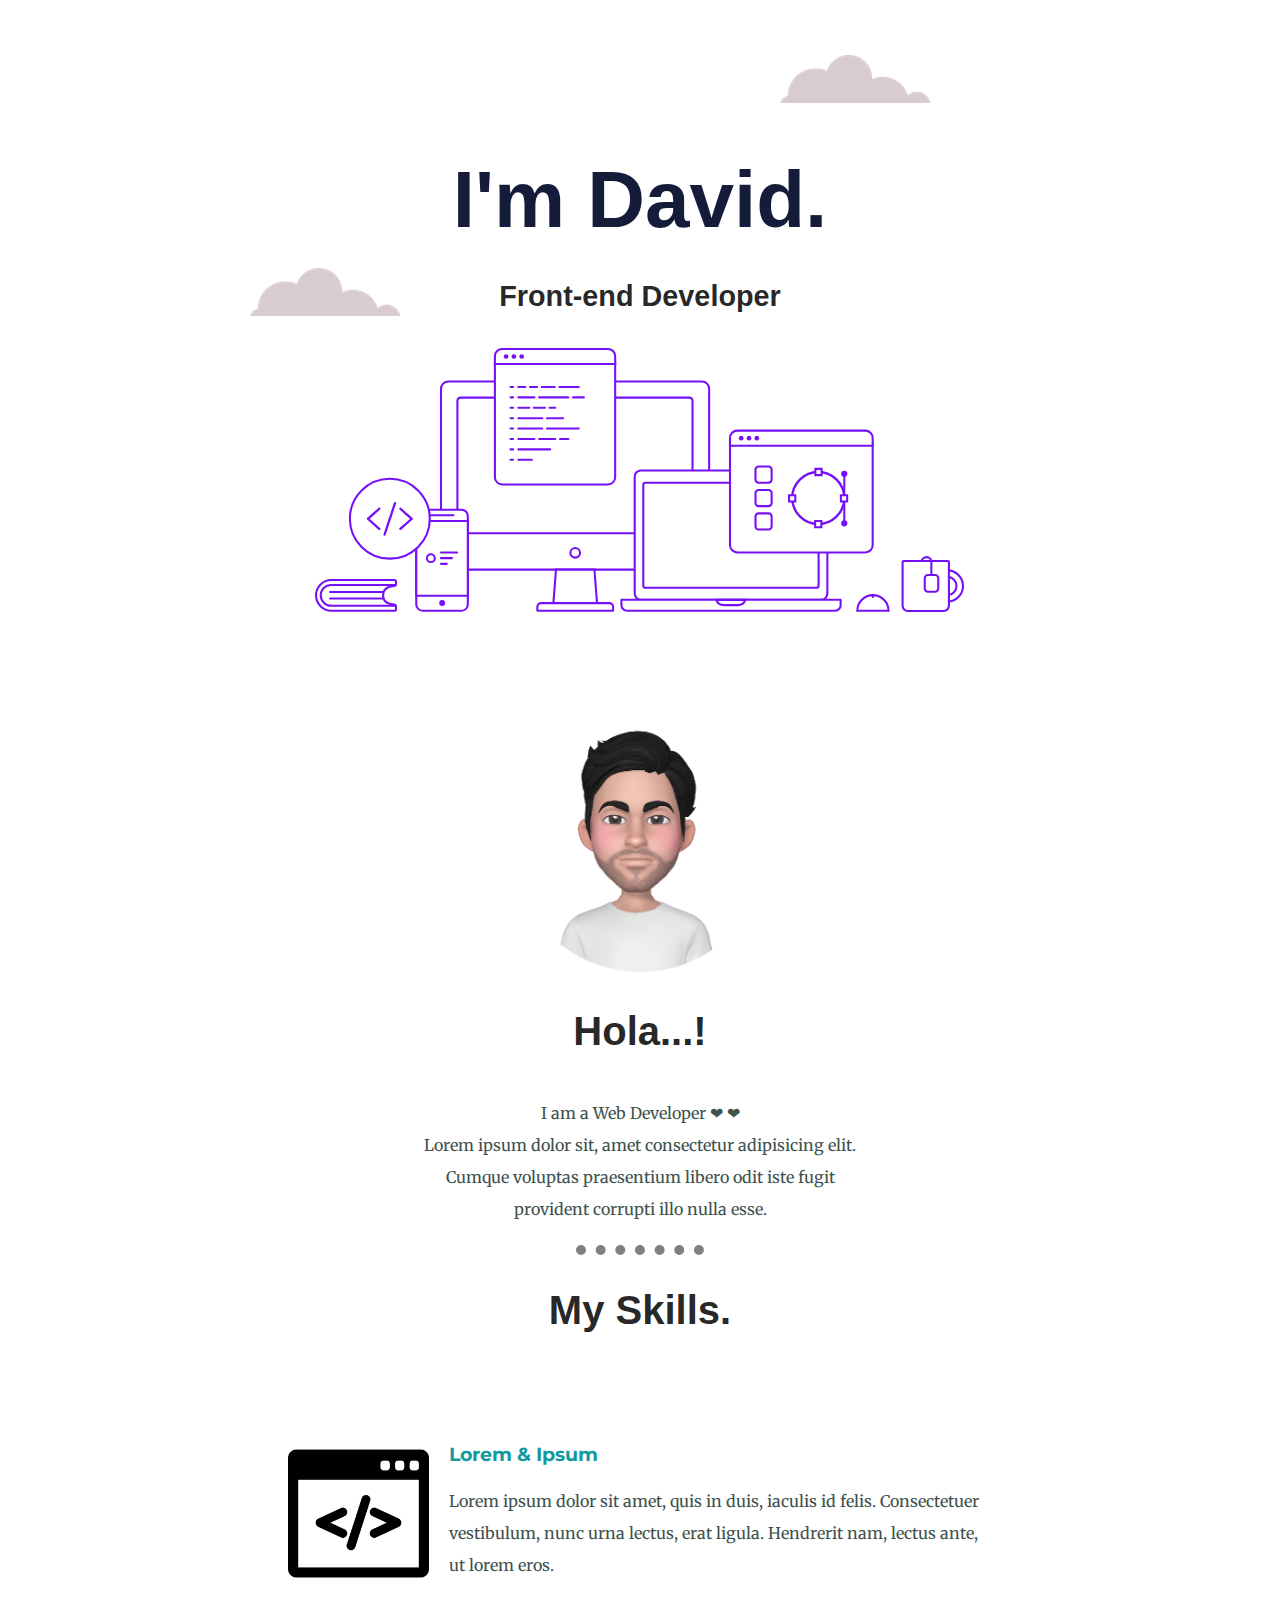
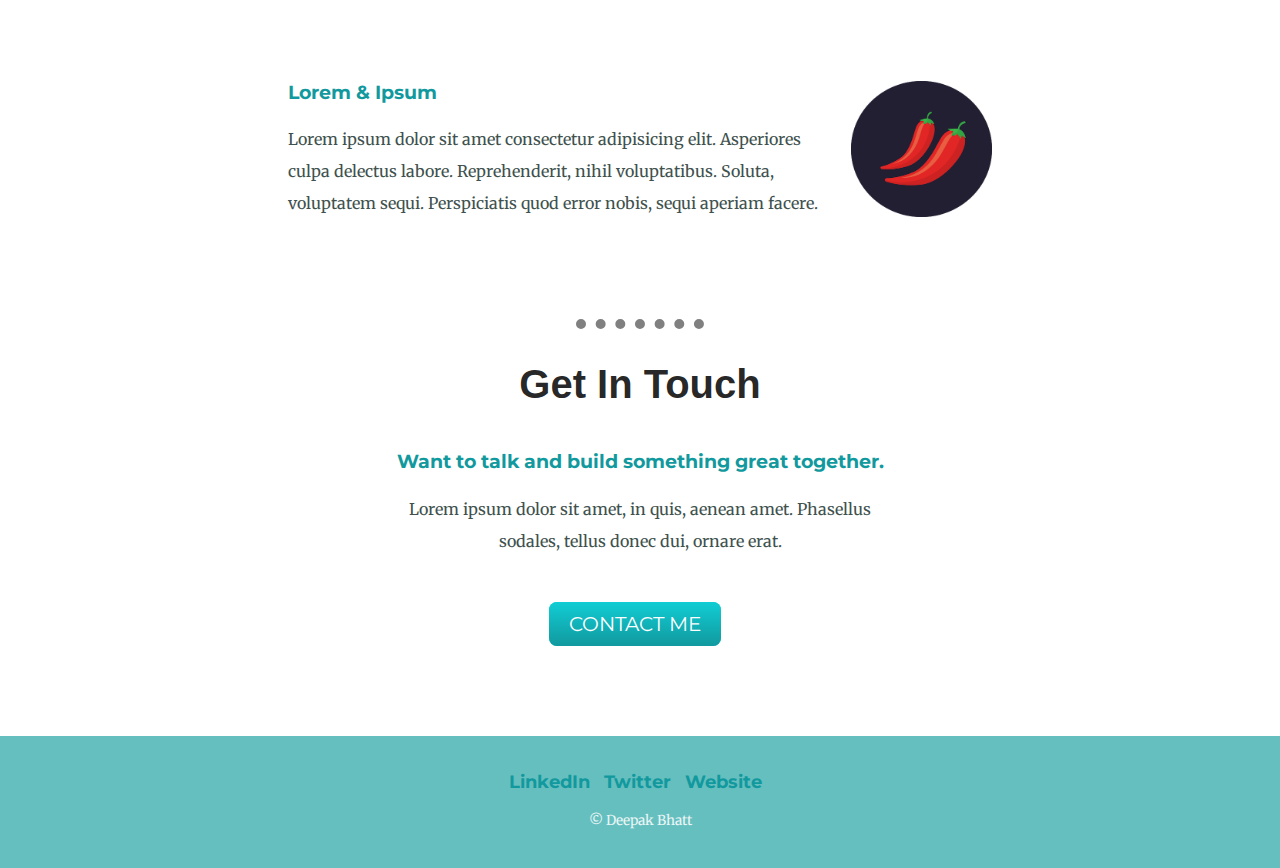
<file: index.html>
<!DOCTYPE html>
<html lang="en">
<head>
    <meta charset="UTF-8">
    <meta http-equiv="X-UA-Compatible" content="IE=edge">
    <meta name="viewport" content="width=device-width, initial-scale=1.0">
    <title>Deepak Bhatt</title>

    <link rel="preconnect" href="https://fonts.googleapis.com">
  <link rel="preconnect" href="https://fonts.gstatic.com" crossorigin>
  <link href="https://fonts.googleapis.com/css2?family=Merriweather:wght@300&family=Montserrat:wght@100&family=Sacramento&display=swap" rel="stylesheet">
  <link rel="preconnect" href="https://fonts.googleapis.com">
  <link rel="preconnect" href="https://fonts.gstatic.com" crossorigin>
  <link href="https://fonts.googleapis.com/css2?family=Koulen&display=swap" rel="stylesheet">
    <link rel="stylesheet" href="css/styles.css">
    <link rel="icon" href="Images/favicon.ico">
</head>
<body>
    <div class="top-container">
        <img class="top-cloud" src="Images/cloud.png" alt="cloud-img">
        <h1>I'm David.</h1>
        <h2 id="subhead">Front-end Developer</h2> 
        <img class="bottom-cloud" src="Images/cloud.png" alt="cloud-img">
        <img class="mountain" src="Images/hero.svg" alt="mountain-img">
        <p></p>
    </div>


    <div class="middle-container">
        <div class="profile">
          <img class="profile-img" src="Images/profile.png" alt="man-avatar">
          <h2>Hola...!</h2>
          <p class="intro">I am a Web Developer ❤  ❤<br>Lorem ipsum dolor sit, amet consectetur adipisicing elit. Cumque voluptas praesentium libero odit iste fugit provident corrupti illo nulla esse.</p>
        </div>
        <hr>

        <div class="skills">
          <h2>My Skills.</h2>
          <div class="skill-row">
            <img class="window-img" src="Images/window.png" alt="computer">

            <h3>Lorem & Ipsum</h3>
            <p>Lorem ipsum dolor sit amet, quis in duis, iaculis id felis. Consectetuer vestibulum, nunc urna lectus, erat ligula. Hendrerit nam, lectus ante, ut lorem eros.</p>

          </div>
          <div class="skill-row">
            <img class="chilli-img" src="Images/chillies.png" alt="chillies-img">
            <h3>Lorem & Ipsum</h3>
            <p>Lorem ipsum dolor sit amet consectetur adipisicing elit. Asperiores culpa delectus labore. Reprehenderit, nihil voluptatibus. Soluta, voluptatem sequi. Perspiciatis quod error nobis, sequi aperiam facere.</p>
          </div>
        </div>
        <hr>
        <div class="contact-me">
          <h2>Get In Touch</h2>
          <h3>Want to talk and build something great together.</h3>
          <p class="contact-messsage">Lorem ipsum dolor sit amet, in quis, aenean amet. Phasellus sodales, tellus donec dui, ornare erat.</p>
          <a class="btn" href="tel:"+919897879245" target="_blank">CONTACT ME</a>
        </div>
    </div>
      
      
      <div class="bottom-container">
        <a class="footer-link" href="https://www.linkedin.com/" target="_blank">LinkedIn</a>
        <a class="footer-link" href="https://twitter.com/"target="_blank">Twitter</a>
        <a class="footer-link" href="https://www.google.com/" target="_blank">Website</a>
        <p class="copyright">© Deepak Bhatt </p>
      </div>

</body>
</html>
</file>
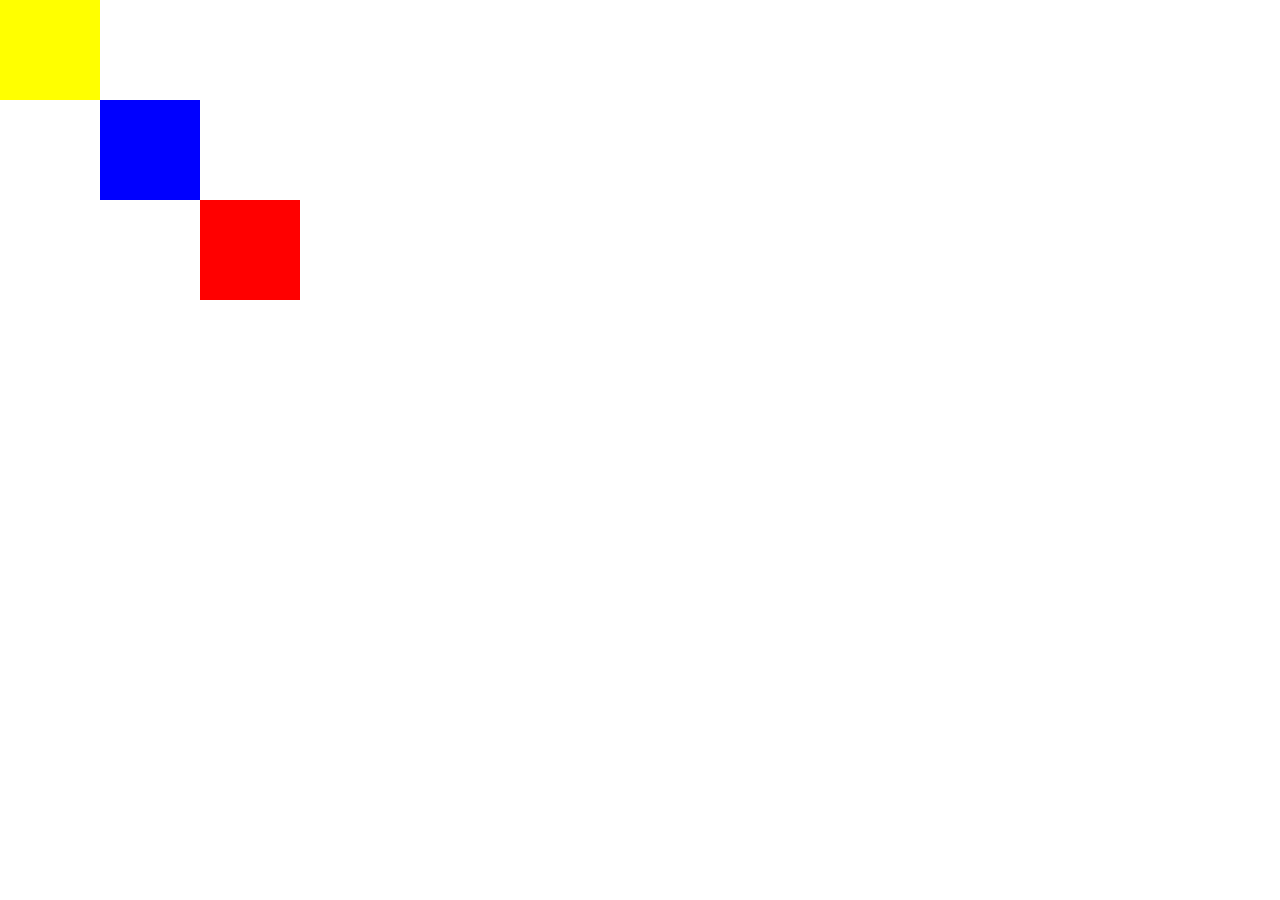
<file: css/cssplay.html>
<!DOCTYPE html>
<html lang="en">
<head>
    <meta charset="UTF-8">
    <meta http-equiv="X-UA-Compatible" content="IE=edge">
    <meta name="viewport" content="width=device-width, initial-scale=1.0">
    <title>Document</title>
<!-- Yellow Blue Red -->
    <style>
        body{
            margin: 0;
        }
        .red{
            background-color: red;
            height: 100px;
            width: 100px;
            position: absolute;
            top: 200px;
            left: 200px;
            /* display: inline-block;    */
        }
        .blue{
            background-color: blue;
            height: 100px;
            width: 100px;
            position: absolute;
            top: 100px;
            left: 100px;
            /* display: inline-block; */
        }
        .yellow{
            background-color: yellow;
            height: 100px;
            width: 100px;
            position: absolute;
            /* top: 100px; */

            /* display: inline-block; */
        }

        
        .boxmodel{
            text-align: center;
            height: 100px;
            width: 100px;
            background-color: rgba(253, 0, 0, 0.76);

            padding: 20px;
            
            border: solid;
            border-width: 8px;

            margin: 20px;
        }
    </style>
</head>
<body>
    <div class="red">
    </div>
    <div class="blue">
    </div>
    <div class="yellow">
    </div>
    
    <!-- <div class="boxmodel">
        <p>Hello</p>
    </div> -->

</body>
</html>
</file>
<file: css/styles.css>
body{
    margin: 0;
    text-align: center;
    font-family: 'Merriweather',serif;
    color: #40514E;
}
h1{
    font-size: 5rem;
    line-height: 2;
    margin: 50px auto 0 auto;
    font-family: 'sans-serif - 800',eurostile, sans-serif;

    /* font-family: 'Koulen', cursive; */
    color: #141c3a;
}
h2{ 
    font-family: 'europa', sans-serif;
    font-size: 2.5rem;
    color: rgba(10, 10, 10, 0.9);
    /* color: #628cd5; */
    padding-bottom: 10px;
}
h3{
    font-family: 'Montserrat',sans-serif;
    color: #11999E;
}
a{
    font-size: 18px;
    text-decoration: none;
    margin-right: 10px;
}
    a:hover{
        color: #EAF6F6;
    }
hr{
    border-style: none;
    border-top-style: dotted ;
    width: 10%;
    border-color: grey;
    border-width: 10px; 
}
p{
    line-height: 2;
}
.top-container{
    background-color: rgba(234, 245, 241, 0);
    padding-top: 70px;
    text-align: center;
    position: relative;
} 

    #subhead{
        /* font-weight: normal; */
        font-size: 1.8rem;
        margin-top: 0;
    }
    .top-cloud{
        position: absolute;
        right: 350px;
        top: 55px;
    }      
    .bottom-cloud{
        position: absolute;
        left: 250px;
        bottom: 300px; 
    }     
.middle-container{
    margin: 100px 0;  
}
  .skill-row{
    width: 55%;
    margin: 100px auto 100px auto;
    text-align: left;
  }
    .profile-img{
        height: 15%;
        width: 20%;
    }
    .intro{
        width: 35%;
        margin: 10px auto 20px auto;
    }

    .window-img{
        width: 20%;
        float: left;
        margin-right: 20px;
    }
    .chilli-img{
        width: 20%;
        float: right;
        margin-left: 20px;
    }
    
.bottom-container{
     background-color: #66BFBF; 
     padding: 35px 0 20px 0;
}
    .footer-link{
        color: #11999E;
        font-weight: bolder;
        font-family: 'Montserrat',sans-serif;  
    }
    .contact-messsage{
        width: 40%;
        margin: 20px auto 55px auto;
    }
    .copyright{
        color: #EAF6F6;
        font-size: 0.85rem;
    }

    .btn {
        background: #11cdd4;
        background-image: -webkit-linear-gradient(top, #11cdd4, #11999e);
        background-image: -moz-linear-gradient(top, #11cdd4, #11999e);
        background-image: -ms-linear-gradient(top, #11cdd4, #11999e);
        background-image: -o-linear-gradient(top, #11cdd4, #11999e);
        background-image: linear-gradient(to bottom, #11cdd4, #11999e);
        -webkit-border-radius: 8;
        -moz-border-radius: 8;
        border-radius: 8px;
        color: #ffffff;
        font-size: 20px;
        padding: 10px 20px 10px 20px;
        text-decoration: none;
        font-family: 'Montserrat',sans-serif;
      }
      
      .btn:hover {
        background: #30e3cb;
        background-image: -webkit-linear-gradient(top, #30e3cb, #2bc4a);
        background-image: -moz-linear-gradient(top, #30e3cb, #2bc4a);
        background-image: -ms-linear-gradient(top, #30e3cb, #2bc4a);
        background-image: -o-linear-gradient(top, #30e3cb, #2bc4a);
        background-image: linear-gradient(to bottom, #30e3cb, #2bc4a);
        text-decoration: none;
      }
</file>
